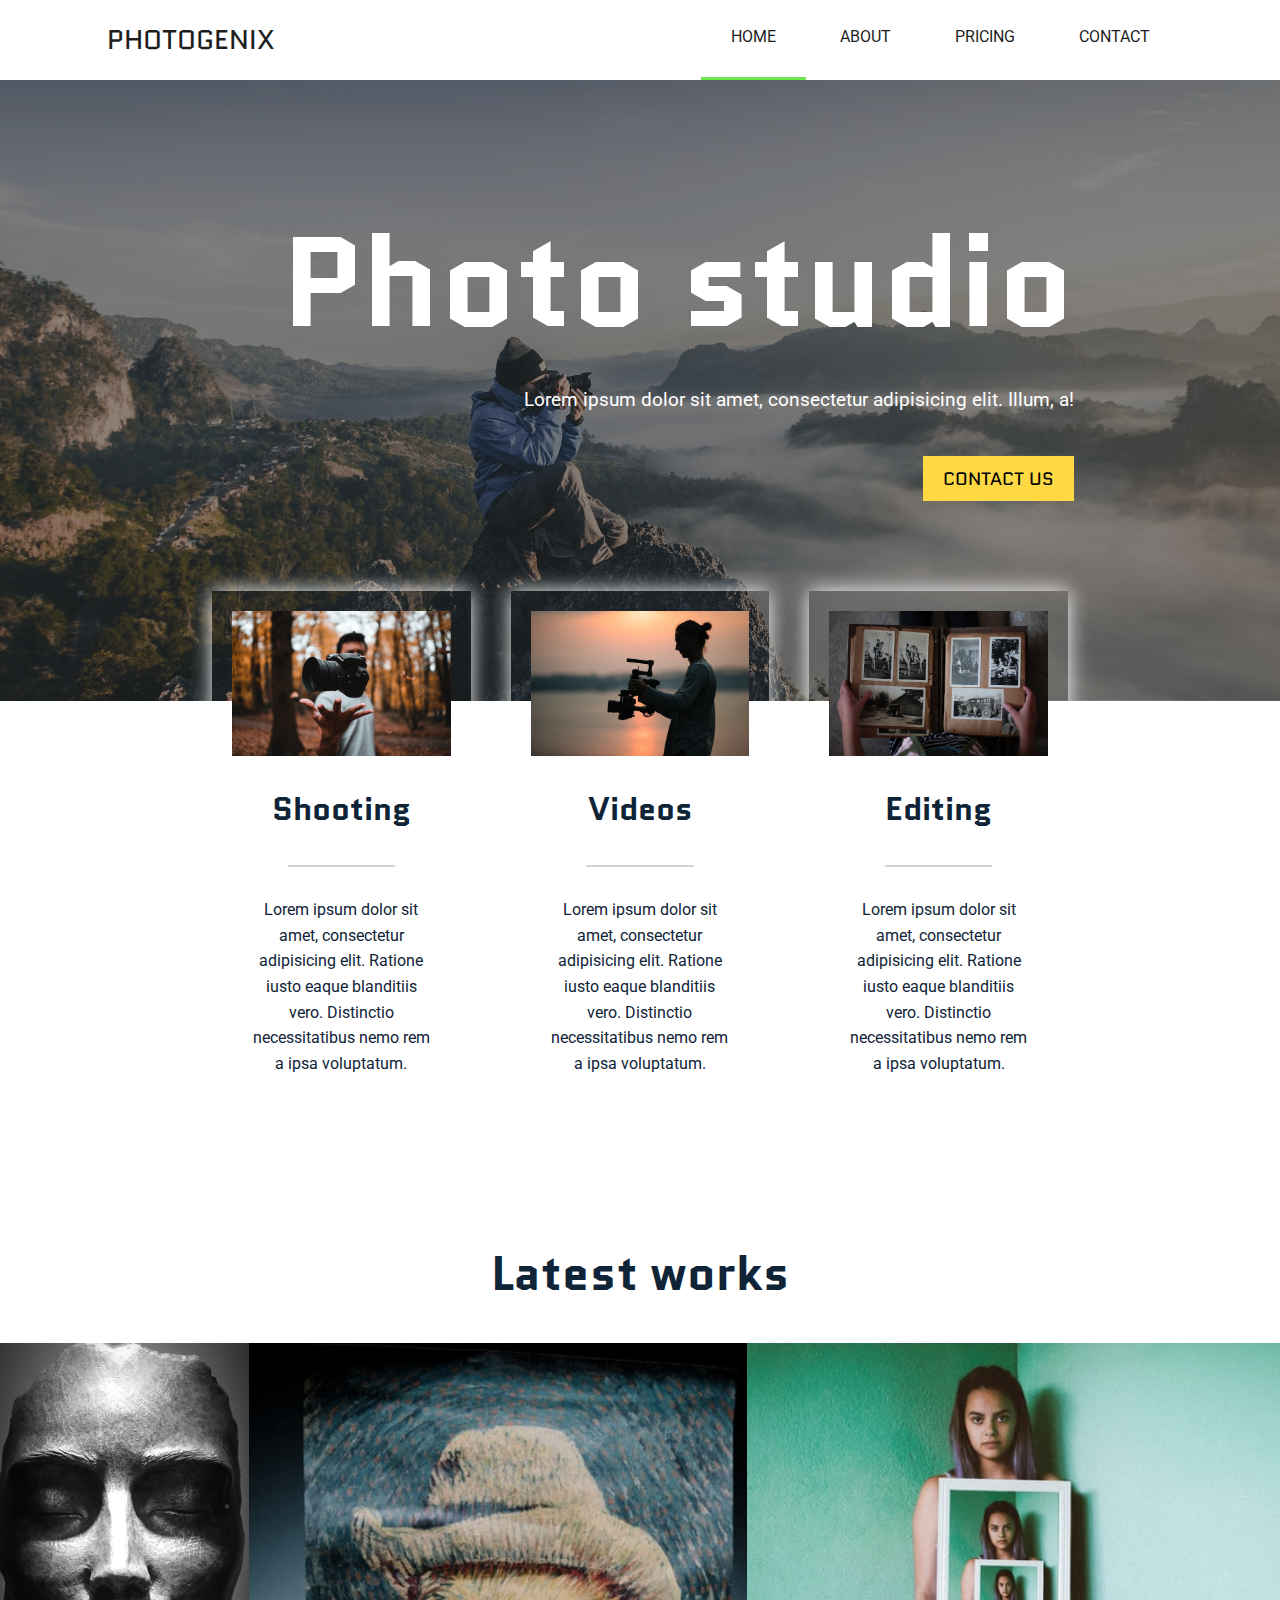
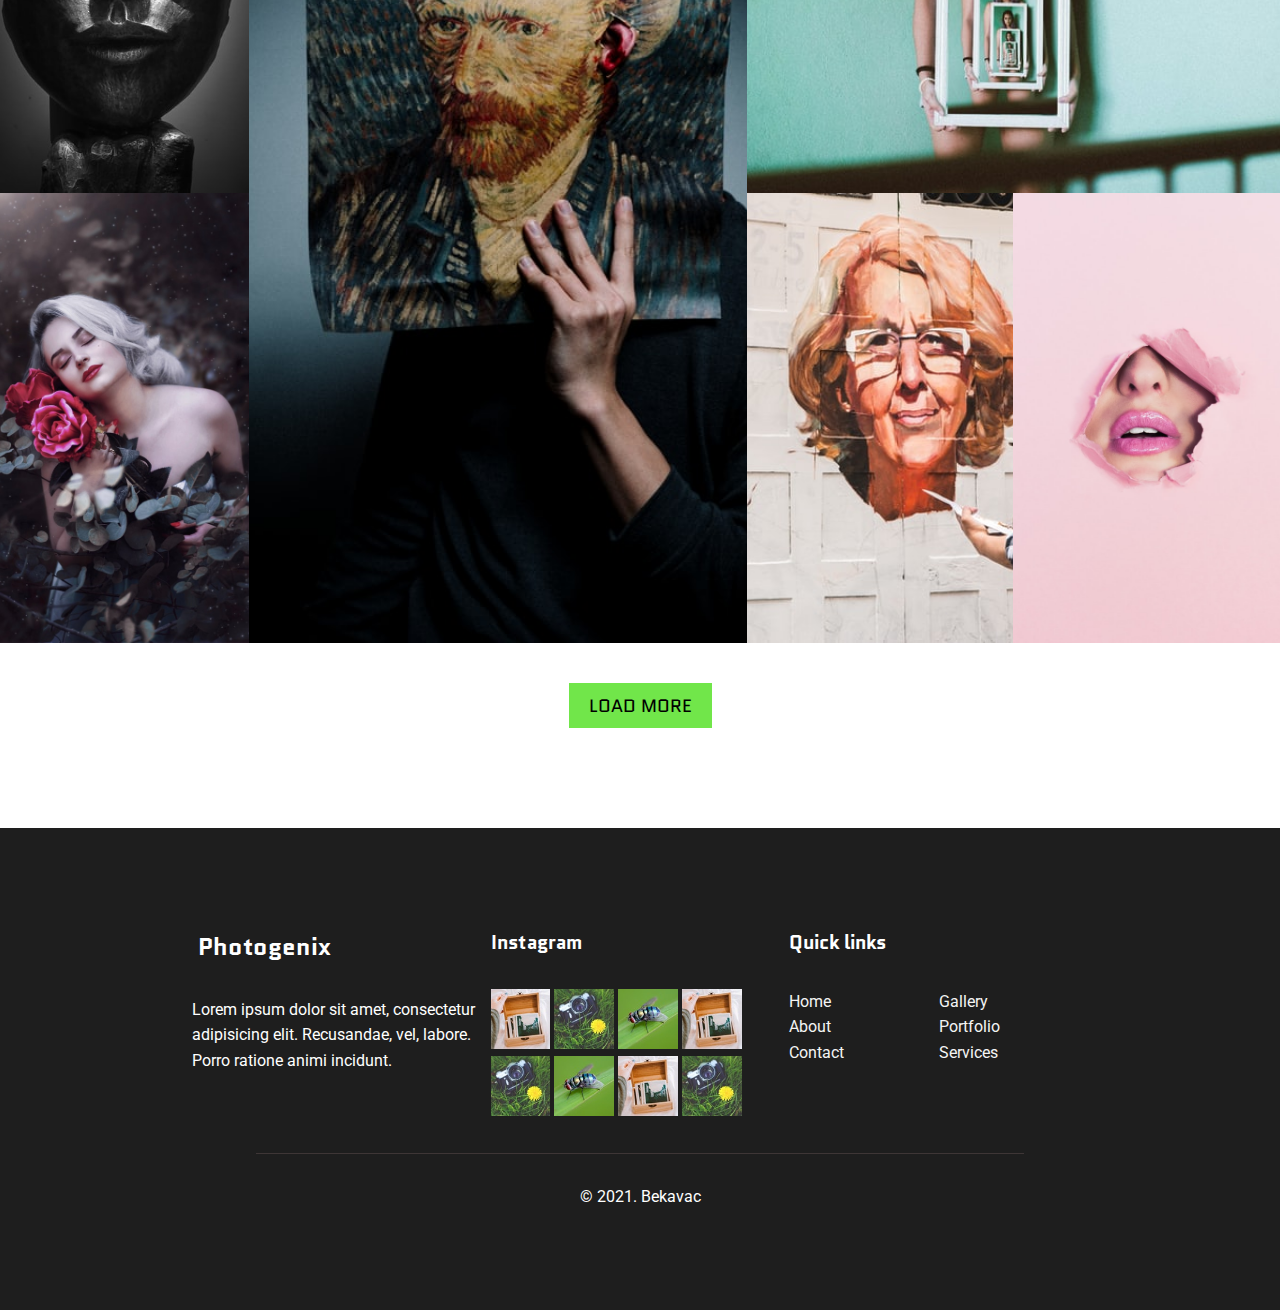
<file: index.html>
<!DOCTYPE html>
<html lang="en">

<head>
    <meta charset="UTF-8">
    <title>Photogenix</title>
    <meta name="viewport" content="width=device-width, initial-scale=1.0">
    <link rel="stylesheet" href="https://use.fontawesome.com/releases/v5.8.1/css/all.css" integrity="sha384-50oBUHEmvpQ+1lW4y57PTFmhCaXp0ML5d60M1M7uH2+nqUivzIebhndOJK28anvf" crossorigin="anonymous">
    <link rel="stylesheet" href="style.css">
</head>

<body>
    <!-- nav -->
    <nav>
        <a href="index.html" class="logo"><i class="fas fa-camera"></i>&nbsp;Photogenix</a>
        <ul>
            <li class="active"><a href="index.html">Home</a></li>
            <li><a href="about.html">About</a></li>
            <li><a href="pricing.html">Pricing</a></li>
            <li><a href="contact.html">Contact</a></li>
        </ul>
    </nav>

    <!-- header -->
    <header>
        <div class="container">
            <h1>Photo studio</h1>
            <p>Lorem ipsum dolor sit amet, consectetur adipisicing elit. Illum, a!</p>
            <button>Contact us</button>
        </div>
    </header>

    <!-- services -->
    <section class="services container">
        <article class="row">
            <div class="col-4">
                <div class="wrapper">
                    <img src="img/services1.jpg" alt="">
                    <div class="text">
                        <h3>Shooting</h3>
                        <p>Lorem ipsum dolor sit amet, consectetur adipisicing elit. Ratione iusto eaque blanditiis vero. Distinctio necessitatibus nemo rem a ipsa voluptatum.</p>
                    </div>
                </div>
            </div>
            <div class="col-4">
                <div class="wrapper">
                    <img src="img/services2.jpg" alt="">
                    <div class="text">
                        <h3>Videos</h3>
                        <p>Lorem ipsum dolor sit amet, consectetur adipisicing elit. Ratione iusto eaque blanditiis vero. Distinctio necessitatibus nemo rem a ipsa voluptatum.</p>
                    </div>
                </div>
            </div>
            <div class="col-4">
                <div class="wrapper">
                    <img src="img/services3.jpg" alt="">
                    <div class="text">
                        <h3>Editing</h3>
                        <p>Lorem ipsum dolor sit amet, consectetur adipisicing elit. Ratione iusto eaque blanditiis vero. Distinctio necessitatibus nemo rem a ipsa voluptatum.</p>
                    </div>
                </div>
            </div>
        </article>
    </section>

    <!-- works -->
    <section class="works">
        <h2>Latest works</h2>
        <div class="row">
            <div class="col-7">
                <div class="row">
                    <div class="col-4">
                        <div class="col works1"></div>
                        <div class="col works2"></div>
                    </div>
                    <div class="col-8">
                        <div class="col works3"></div>
                    </div>
                </div>
            </div>
            <div class="col-5" style="background: blue;">
                <div class="row">
                    <div class="col-12 works4"></div>
                </div>
                <div class="row">
                    <div class="col-6 works5"></div>
                    <div class="col-6 works6"></div>
                </div>
            </div>
        </div>
        <button>Load more</button>
    </section>

    <!-- footer -->
    <footer>
        <div class="container">
            <div class="row">
                <div class="col-4">
                    <h4><i class="fas fa-camera"></i>&nbsp;Photogenix</h4>
                    <p>Lorem ipsum dolor sit amet, consectetur adipisicing elit. Recusandae, vel, labore. Porro ratione animi incidunt.</p>
                    <a href=""><i class="fab fa-facebook-square"></i></a>
                    <a href=""><i class="fab fa-instagram"></i></a>
                    <a href=""><i class="fab fa-twitter"></i></a>
                    <a href=""><i class="fab fa-youtube-square"></i></a>
                </div>
                <div class="col-4">
                    <h5>Instagram</h5>
                    <img src="img/footer1.jpg" alt="">
                    <img src="img/footer2.jpg" alt="">
                    <img src="img/footer3.jpg" alt="">
                    <img src="img/footer1.jpg" alt="">
                    <img src="img/footer2.jpg" alt="">
                    <img src="img/footer3.jpg" alt="">
                    <img src="img/footer1.jpg" alt="">
                    <img src="img/footer2.jpg" alt="">
                </div>
                <div class="col-4">
                    <h5>Quick links</h5>
                    <div class="row">
                        <div class="col-6">
                            <ul>
                                <li><a href="">Home</a></li>
                                <li><a href="">About</a></li>
                                <li><a href="">Contact</a></li>
                            </ul>
                        </div>
                        <div class="col-6">
                            <ul>
                                <li><a href="">Gallery</a></li>
                                <li><a href="">Portfolio</a></li>
                                <li><a href="">Services</a></li>
                            </ul>
                        </div>
                    </div>
                </div>   
            </div>
        </div>
        <div class="row copy">
            <p>&copy; 2021. Bekavac</p>
        </div>
    </footer>

</body>

</html>
</file>
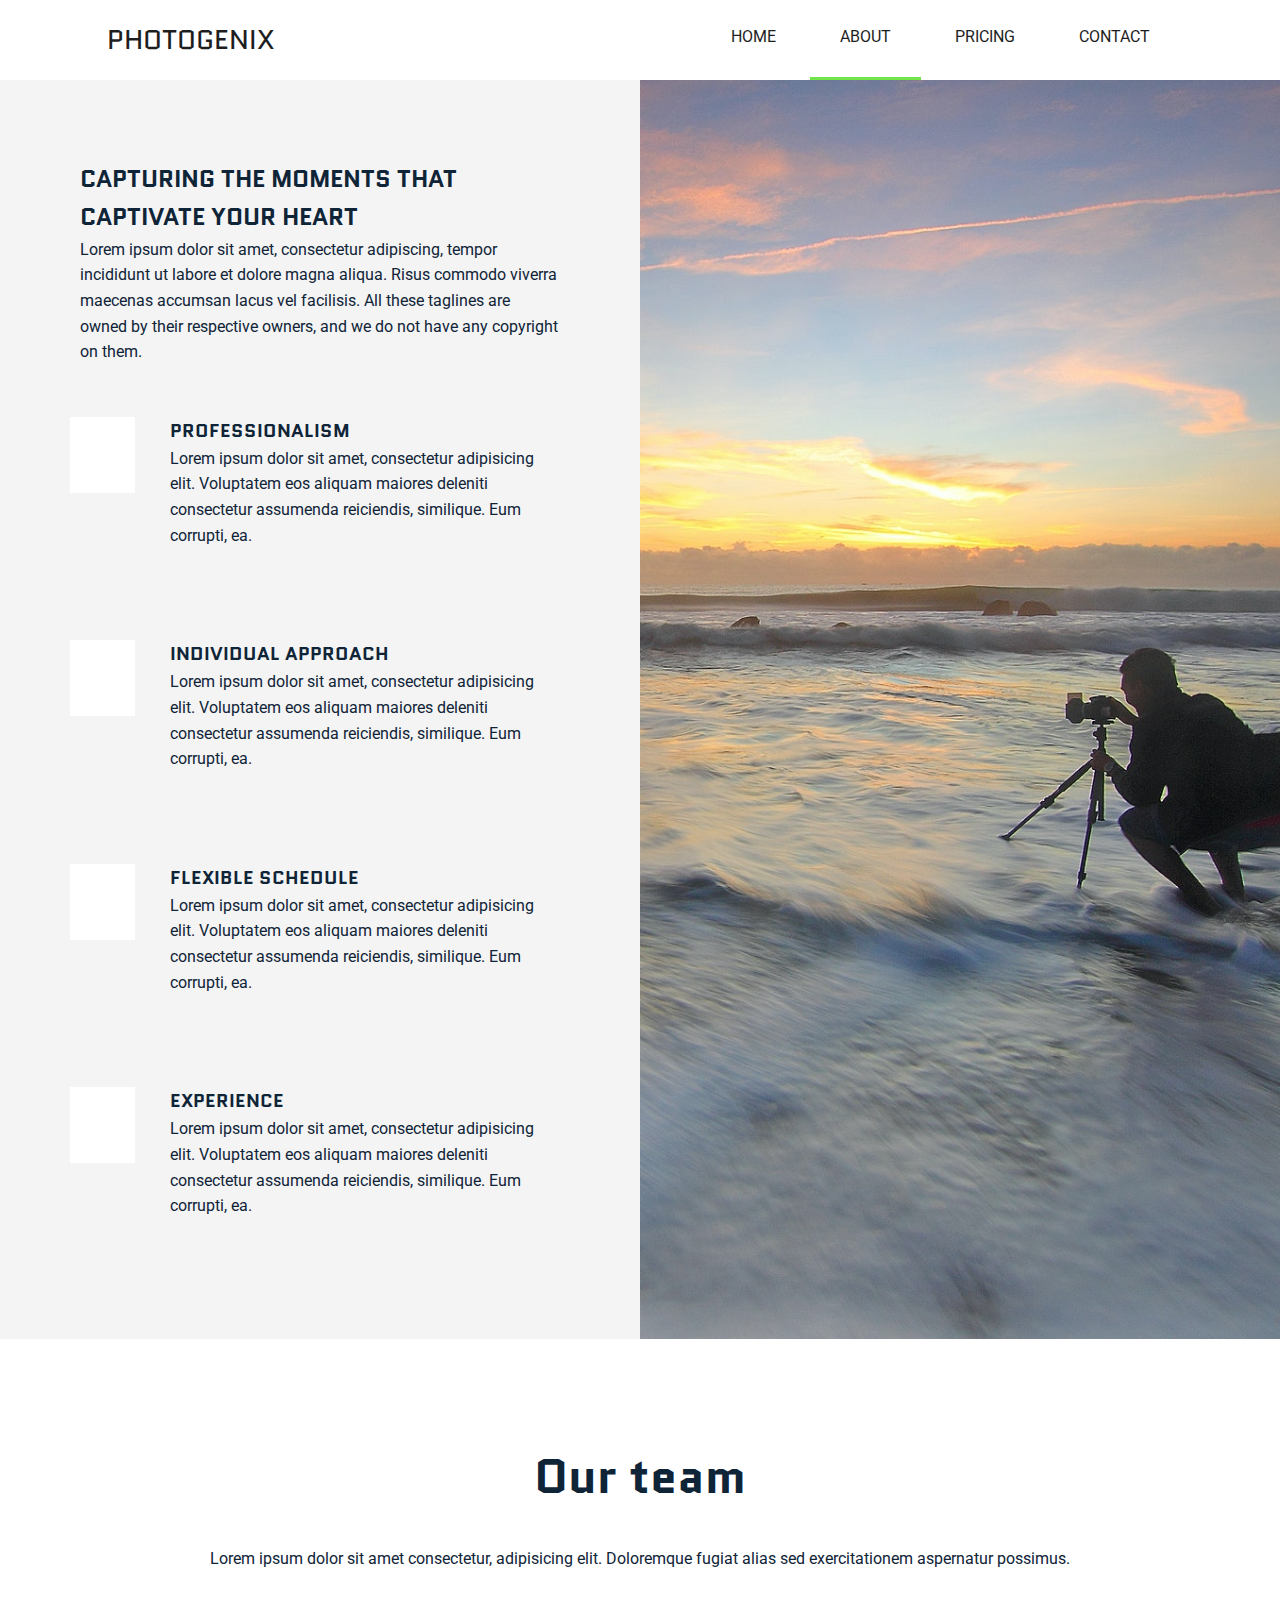
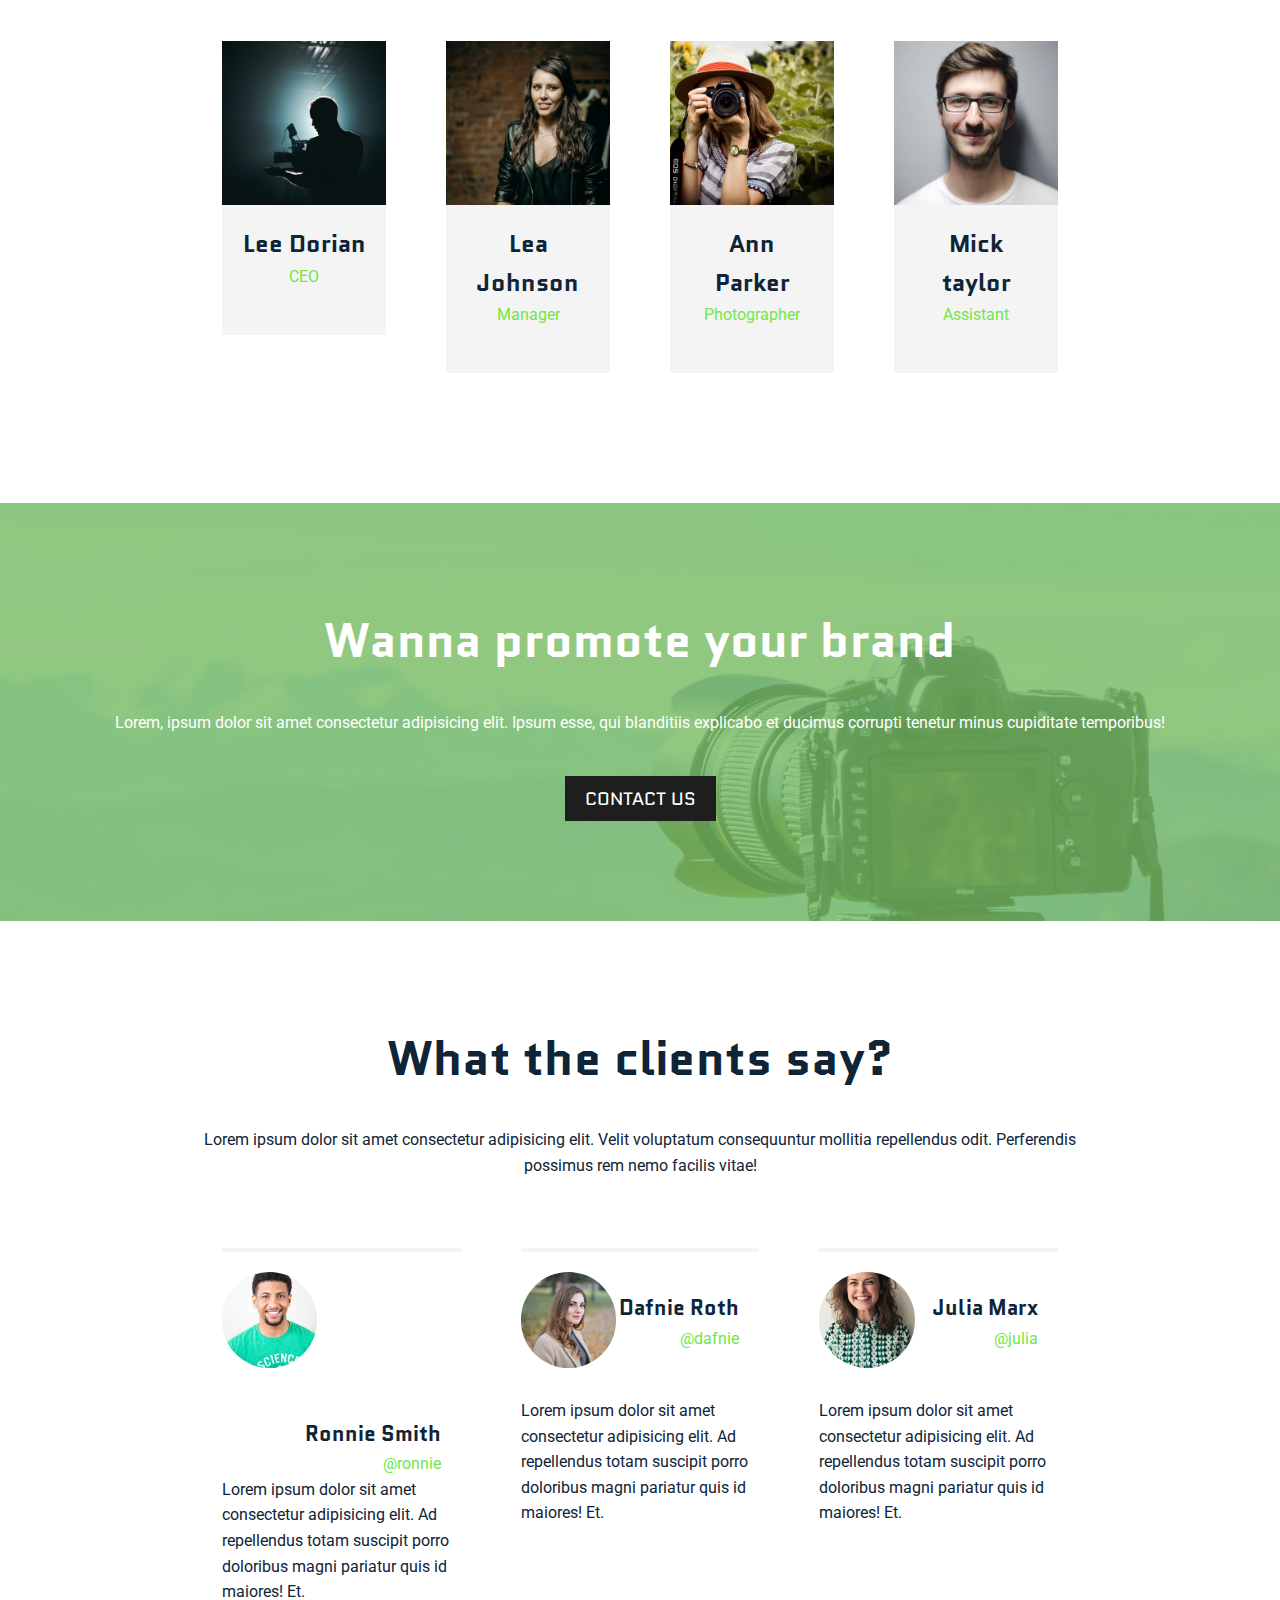
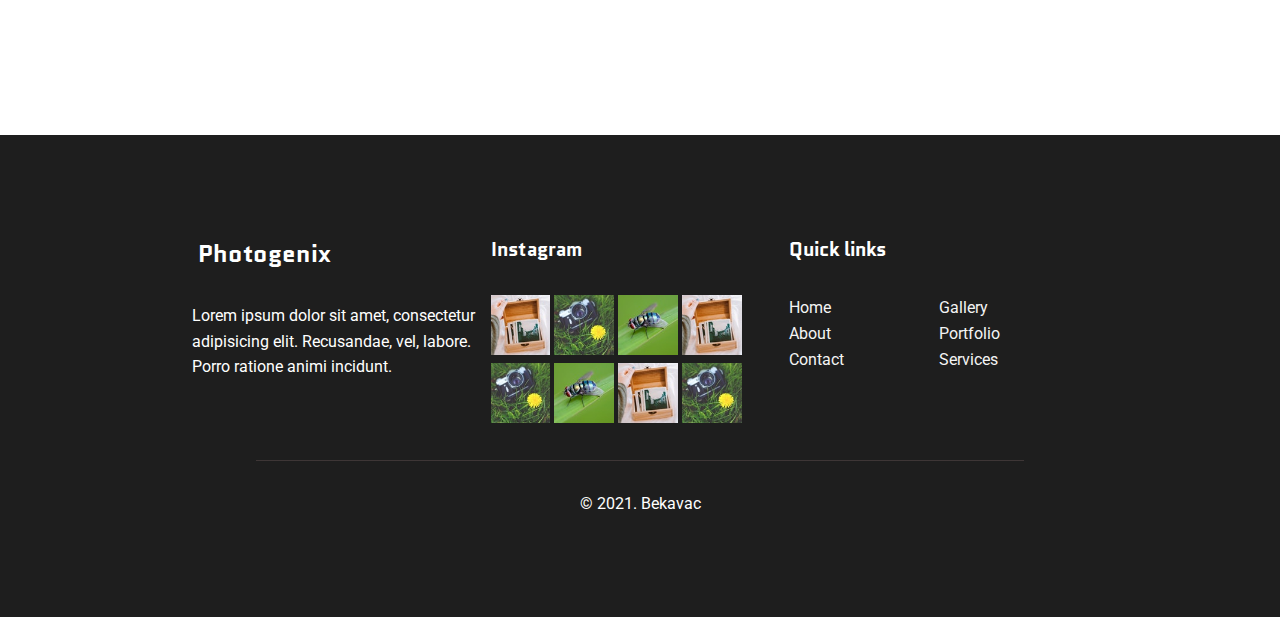
<file: about.html>
<!DOCTYPE html>
<html lang="en">
<head>
    <meta charset="UTF-8">
    <title>Photogenix</title>
    <meta name="viewport" content="width=device-width, initial-scale=1.0">
    <link rel="stylesheet" href="https://use.fontawesome.com/releases/v5.8.1/css/all.css" integrity="sha384-50oBUHEmvpQ+1lW4y57PTFmhCaXp0ML5d60M1M7uH2+nqUivzIebhndOJK28anvf" crossorigin="anonymous">
    <link rel="stylesheet" href="style.css">
</head>
<body>
    <!-- nav -->
    <nav>
        <a href="index.html" class="logo"><i class="fas fa-camera"></i>&nbsp;Photogenix</a>
        <ul>
            <li><a href="index.html">Home</a></li>
            <li class="active"><a href="about.html">About</a></li>
            <li><a href="pricing.html">Pricing</a></li>
            <li><a href="contact.html">Contact</a></li>
        </ul>
    </nav>
    
    <!-- about -->
    <section class="about">
        <div class="row">
            <div class="col-6">
                <h2>CAPTURING THE MOMENTS THAT CAPTIVATE YOUR HEART</h2>
                <p>Lorem ipsum dolor sit amet, consectetur adipiscing, tempor incididunt ut labore et dolore magna aliqua. Risus commodo viverra maecenas accumsan lacus vel facilisis. All these taglines are owned by their respective owners, and we do not have any copyright on them.</p>
                <div class="row">
                    <h3>PROFESSIONALISM</h3>
                    <p>Lorem ipsum dolor sit amet, consectetur adipisicing elit. Voluptatem eos aliquam maiores deleniti consectetur assumenda reiciendis, similique. Eum corrupti, ea.</p>
                </div>
                <div class="row">
                    <h3>INDIVIDUAL APPROACH</h3>
                    <p>Lorem ipsum dolor sit amet, consectetur adipisicing elit. Voluptatem eos aliquam maiores deleniti consectetur assumenda reiciendis, similique. Eum corrupti, ea.</p>
                </div>
                <div class="row">
                    <h3>FLEXIBLE SCHEDULE</h3>
                    <p>Lorem ipsum dolor sit amet, consectetur adipisicing elit. Voluptatem eos aliquam maiores deleniti consectetur assumenda reiciendis, similique. Eum corrupti, ea.</p>
                </div>
                <div class="row">
                    <h3>EXPERIENCE</h3>
                    <p>Lorem ipsum dolor sit amet, consectetur adipisicing elit. Voluptatem eos aliquam maiores deleniti consectetur assumenda reiciendis, similique. Eum corrupti, ea.</p>
                </div>
            </div>
            <!-- <div class="col-6"></div> -->
        </div>
    </section>

    <!-- team -->
    <section class="team container">
        <h2>Our team</h2>
        <p>Lorem ipsum dolor sit amet consectetur, adipisicing elit. Doloremque fugiat alias sed exercitationem aspernatur possimus.</p>
        <div class="row">
            <div class="col-3">
                <img src="img/team1.jpg" alt="">
                <div class="description">
                    <h4>Lee Dorian</h4>
                    <p>CEO</p>
                    <a href=""><i class="fab fa-facebook-square"></i></a>
                    <a href=""><i class="fab fa-instagram"></i></a>
                    <a href=""><i class="fab fa-twitter"></i></a>
                    <a href=""><i class="fab fa-linkedin"></i></a>
                </div>
            </div>
            <div class="col-3">
                <img src="img/team2.jpg" alt="">
                <div class="description">
                    <h4>Lea Johnson</h4>
                    <p>Manager</p>
                    <a href=""><i class="fab fa-facebook-square"></i></a>
                    <a href=""><i class="fab fa-instagram"></i></a>
                    <a href=""><i class="fab fa-twitter"></i></a>
                    <a href=""><i class="fab fa-linkedin"></i></a>
                </div>
            </div>
            <div class="col-3">
                <img src="img/team3.jpg" alt="">
                <div class="description">
                    <h4>Ann Parker</h4>
                    <p>Photographer</p>
                    <a href=""><i class="fab fa-facebook-square"></i></a>
                    <a href=""><i class="fab fa-instagram"></i></a>
                    <a href=""><i class="fab fa-twitter"></i></a>
                    <a href=""><i class="fab fa-linkedin"></i></a>
                </div>
            </div>
            <div class="col-3">
                <img src="img/team4.jpg" alt="">
                <div class="description">
                    <h4>Mick taylor</h4>
                    <p>Assistant</p>
                    <a href=""><i class="fab fa-facebook-square"></i></a>
                    <a href=""><i class="fab fa-instagram"></i></a>
                    <a href=""><i class="fab fa-twitter"></i></a>
                    <a href=""><i class="fab fa-linkedin"></i></a>
                </div>
            </div>
        </div>
    </section>

    <!-- promote -->
    <section class="promote">
        <h2>Wanna promote your brand</h2>
        <p>Lorem, ipsum dolor sit amet consectetur adipisicing elit. Ipsum esse, qui blanditiis explicabo et ducimus corrupti tenetur minus cupiditate temporibus!</p>
        <button>Contact Us</button>
    </section>

    <!-- testimonials  -->
    <section class="testimonials container">
        <h2>What the clients say?</h2>
        <p>Lorem ipsum dolor sit amet consectetur adipisicing elit. Velit voluptatum consequuntur mollitia repellendus odit. Perferendis possimus rem nemo facilis vitae!</p>
        <article class="row">
            <div class="col-4">
                <img src="img/client1.jpg" alt="">
                <div class="hgroup">
                    <h3>Ronnie Smith</h3>
                    <p>@ronnie</p>
                </div>
                <div class="clearfix"></div>
                <p>Lorem ipsum dolor sit amet consectetur adipisicing elit. Ad repellendus totam suscipit porro doloribus magni pariatur quis id maiores! Et.</p>
            </div>
            <div class="col-4">
                <img src="img/client2.jpg" alt="">
                <div class="hgroup">
                    <h3>Dafnie Roth</h3>
                    <p>@dafnie</p>
                </div>
                <div class="clearfix"></div>
                <p>Lorem ipsum dolor sit amet consectetur adipisicing elit. Ad repellendus totam suscipit porro doloribus magni pariatur quis id maiores! Et.</p>
            </div>
            <div class="col-4">
                <img src="img/client3.jpg" alt="">
                <div class="hgroup">
                    <h3>Julia Marx</h3>
                    <p>@julia</p>
                </div>
                <div class="clearfix"></div>
                <p>Lorem ipsum dolor sit amet consectetur adipisicing elit. Ad repellendus totam suscipit porro doloribus magni pariatur quis id maiores! Et.</p>
            </div>
        </article>
    </section>
    
 <!-- footer -->
    <footer>
        <div class="container">
            <div class="row">
                <div class="col-4">
                    <h4><i class="fas fa-camera"></i>&nbsp;Photogenix</h4>
                    <p>Lorem ipsum dolor sit amet, consectetur adipisicing elit. Recusandae, vel, labore. Porro ratione animi incidunt.</p>
                    <a href=""><i class="fab fa-facebook-square"></i></a>
                    <a href=""><i class="fab fa-instagram"></i></a>
                    <a href=""><i class="fab fa-twitter"></i></a>
                    <a href=""><i class="fab fa-youtube-square"></i></a>
                </div>
                <div class="col-4">
                    <h5>Instagram</h5>
                    <img src="img/footer1.jpg" alt="">
                    <img src="img/footer2.jpg" alt="">
                    <img src="img/footer3.jpg" alt="">
                    <img src="img/footer1.jpg" alt="">
                    <img src="img/footer2.jpg" alt="">
                    <img src="img/footer3.jpg" alt="">
                    <img src="img/footer1.jpg" alt="">
                    <img src="img/footer2.jpg" alt="">
                </div>
                <div class="col-4">
                    <h5>Quick links</h5>
                    <div class="row">
                        <div class="col-6">
                            <ul>
                                <li><a href="">Home</a></li>
                                <li><a href="">About</a></li>
                                <li><a href="">Contact</a></li>
                            </ul>
                        </div>
                        <div class="col-6">
                            <ul>
                                <li><a href="">Gallery</a></li>
                                <li><a href="">Portfolio</a></li>
                                <li><a href="">Services</a></li>
                            </ul>
                        </div>
                    </div>
                </div>   
            </div>
        </div>
        <div class="row copy">
            <p>&copy; 2021. Bekavac</p>
        </div>
    </footer>

    
</body>
</html>
</file>
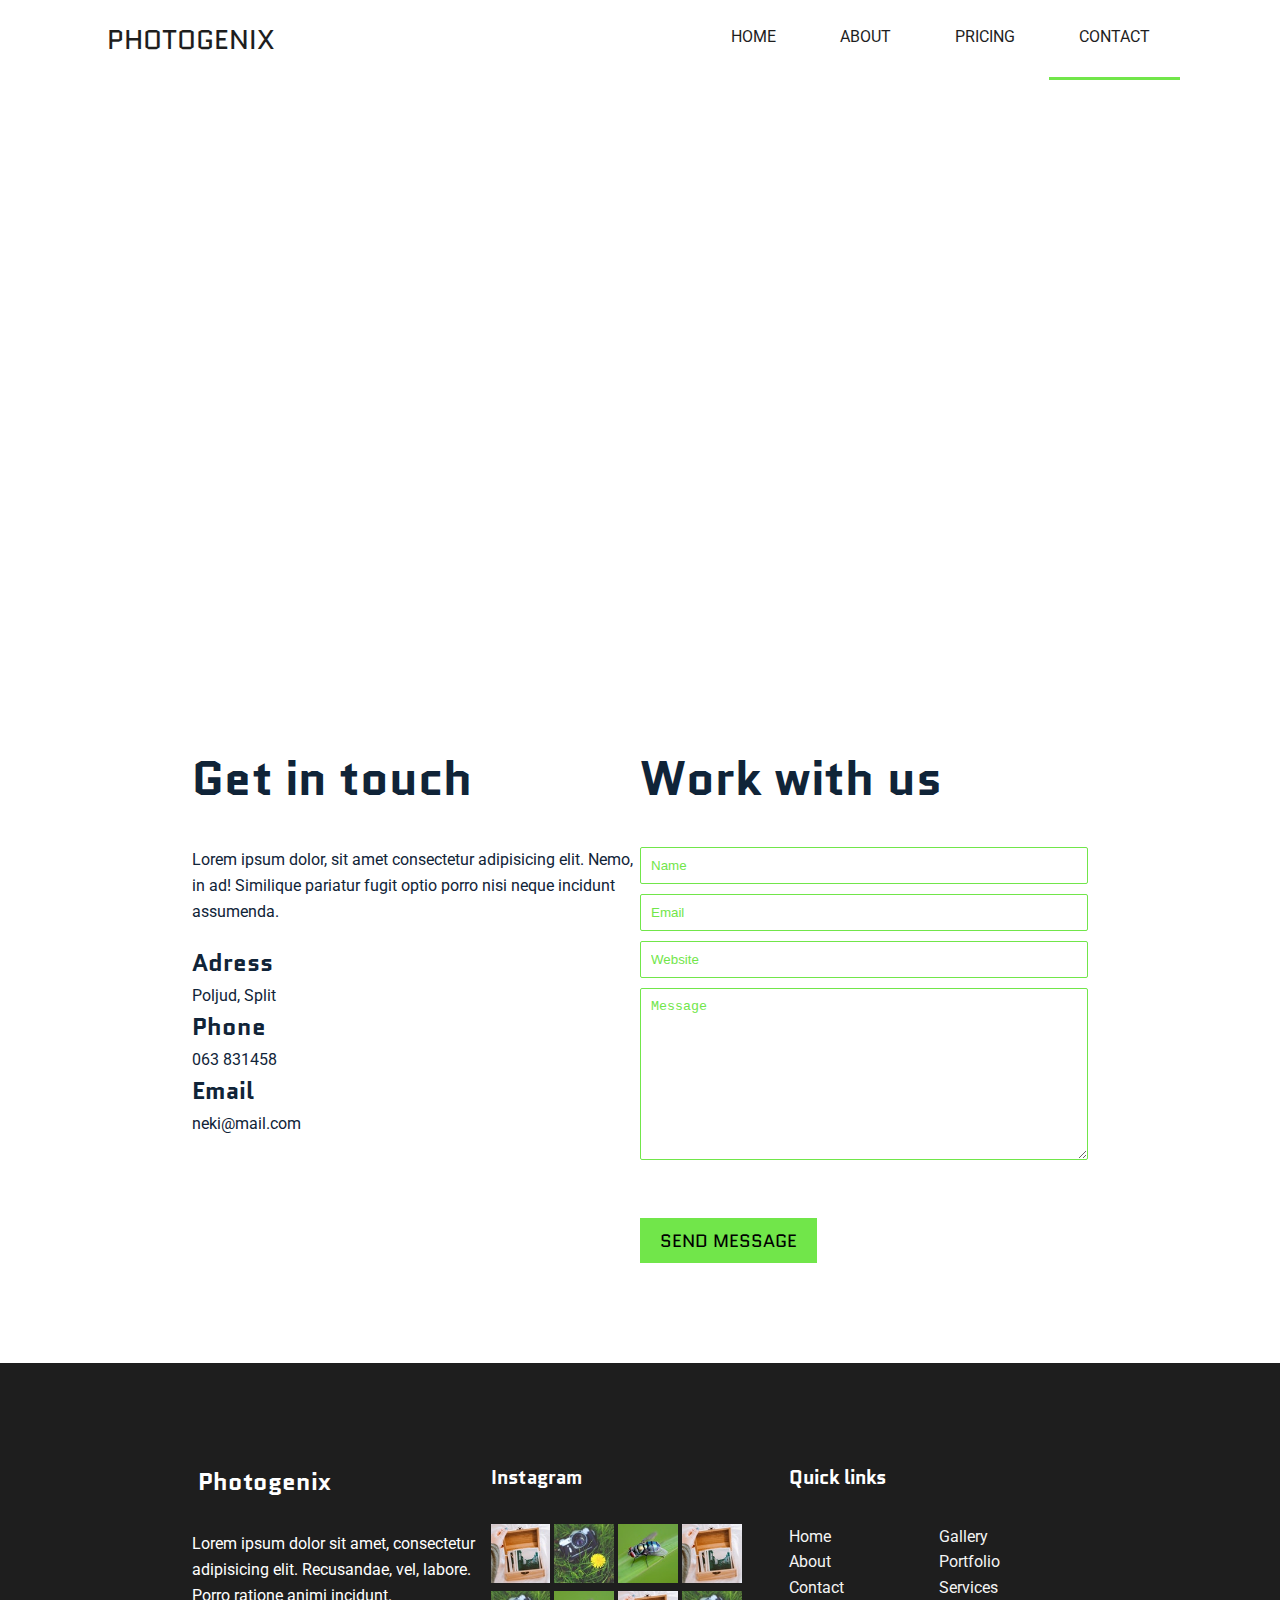
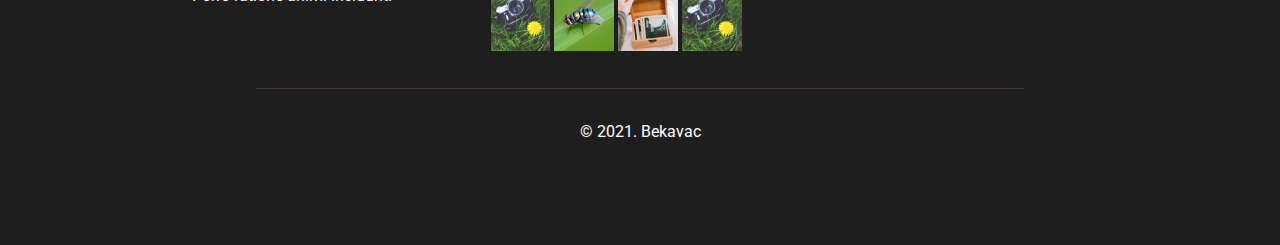
<file: contact.html>
<!DOCTYPE html>
<html lang="en">
<head>
    <meta charset="UTF-8">
    <title>Photogenix</title>
    <meta name="viewport" content="width=device-width, initial-scale=1.0">
    <link rel="stylesheet" href="https://use.fontawesome.com/releases/v5.8.1/css/all.css" integrity="sha384-50oBUHEmvpQ+1lW4y57PTFmhCaXp0ML5d60M1M7uH2+nqUivzIebhndOJK28anvf" crossorigin="anonymous">
    <link rel="stylesheet" href="style.css">
</head>
<body>
    <!-- nav -->
    <nav>
        <a href="index.html" class="logo"><i class="fas fa-camera"></i>&nbsp;Photogenix</a>
        <ul>
            <li><a href="index.html">Home</a></li>
            <li><a href="about.html">About</a></li>
            <li><a href="pricing.html">Pricing</a></li>
            <li class="active"><a href="contact.html">Contact</a></li>
        </ul>
    </nav>
    
    <section class="map">
        
        <iframe src="https://www.google.com/maps/embed?pb=!1m18!1m12!1m3!1d2893.1716634044874!2d16.429668014943932!3d43.519612879126164!2m3!1f0!2f0!3f0!3m2!1i1024!2i768!4f13.1!3m3!1m2!1s0x13355de5b52260c7%3A0xea1d37942d1ea3f4!2sStadion%20Poljud!5e0!3m2!1shr!2sba!4v1620210582312!5m2!1shr!2sba" width="100%" height="550" style="border:0;" allowfullscreen="" loading="lazy"></iframe>

    </section>

    <section class="contact container">
        <div class="row">
            <div class="col-6">
                <h2>Get in touch</h2>
                <p>Lorem ipsum dolor, sit amet consectetur adipisicing elit. Nemo, in ad! Similique pariatur fugit optio porro nisi neque incidunt assumenda.</p>
                <div class="row">
                    <div class="col-4">
                        <i class="fas fa-map-marker-alt"></i>
                    </div>
                    <div class="col-8">
                        <h5>Adress</h5>
                        <p>Poljud, Split</p>
                    </div>
                </div>
                <div class="row">
                    <div class="col-4">
                        <i class="fas fa-phone"></i>
                    </div>
                    <div class="col-8">
                        <h5>Phone</h5>
                        <p>063 831458</p>
                    </div>
                </div>
                <div class="row">
                    <div class="col-4">
                        <i class="fas fa-envelope"></i>
                    </div>
                    <div class="col-8">
                        <h5>Email</h5>
                        <p>neki@mail.com</p>
                    </div>
                </div>
            </div>
            <div class="col-6">
                <h2>Work with us</h2>
                <form>
                    <input type="text" placeholder="Name">
                    <input type="email" placeholder="Email">
                    <input type="text" placeholder="Website">
                    <textarea cols="30" rows="10" placeholder="Message"></textarea>
                    <button>Send message</button>
                </form>
            </div>
        </div>
    </section>
    
     <!-- footer -->
    <footer>
        <div class="container">
            <div class="row">
                <div class="col-4">
                    <h4><i class="fas fa-camera"></i>&nbsp;Photogenix</h4>
                    <p>Lorem ipsum dolor sit amet, consectetur adipisicing elit. Recusandae, vel, labore. Porro ratione animi incidunt.</p>
                    <a href=""><i class="fab fa-facebook-square"></i></a>
                    <a href=""><i class="fab fa-instagram"></i></a>
                    <a href=""><i class="fab fa-twitter"></i></a>
                    <a href=""><i class="fab fa-youtube-square"></i></a>
                </div>
                <div class="col-4">
                    <h5>Instagram</h5>
                    <img src="img/footer1.jpg" alt="">
                    <img src="img/footer2.jpg" alt="">
                    <img src="img/footer3.jpg" alt="">
                    <img src="img/footer1.jpg" alt="">
                    <img src="img/footer2.jpg" alt="">
                    <img src="img/footer3.jpg" alt="">
                    <img src="img/footer1.jpg" alt="">
                    <img src="img/footer2.jpg" alt="">
                </div>
                <div class="col-4">
                    <h5>Quick links</h5>
                    <div class="row">
                        <div class="col-6">
                            <ul>
                                <li><a href="">Home</a></li>
                                <li><a href="">About</a></li>
                                <li><a href="">Contact</a></li>
                            </ul>
                        </div>
                        <div class="col-6">
                            <ul>
                                <li><a href="">Gallery</a></li>
                                <li><a href="">Portfolio</a></li>
                                <li><a href="">Services</a></li>
                            </ul>
                        </div>
                    </div>
                </div>   
            </div>
        </div>
        <div class="row copy">
            <p>&copy; 2021. Bekavac</p>
        </div>
    </footer>

    
</body>
</html>
</file>
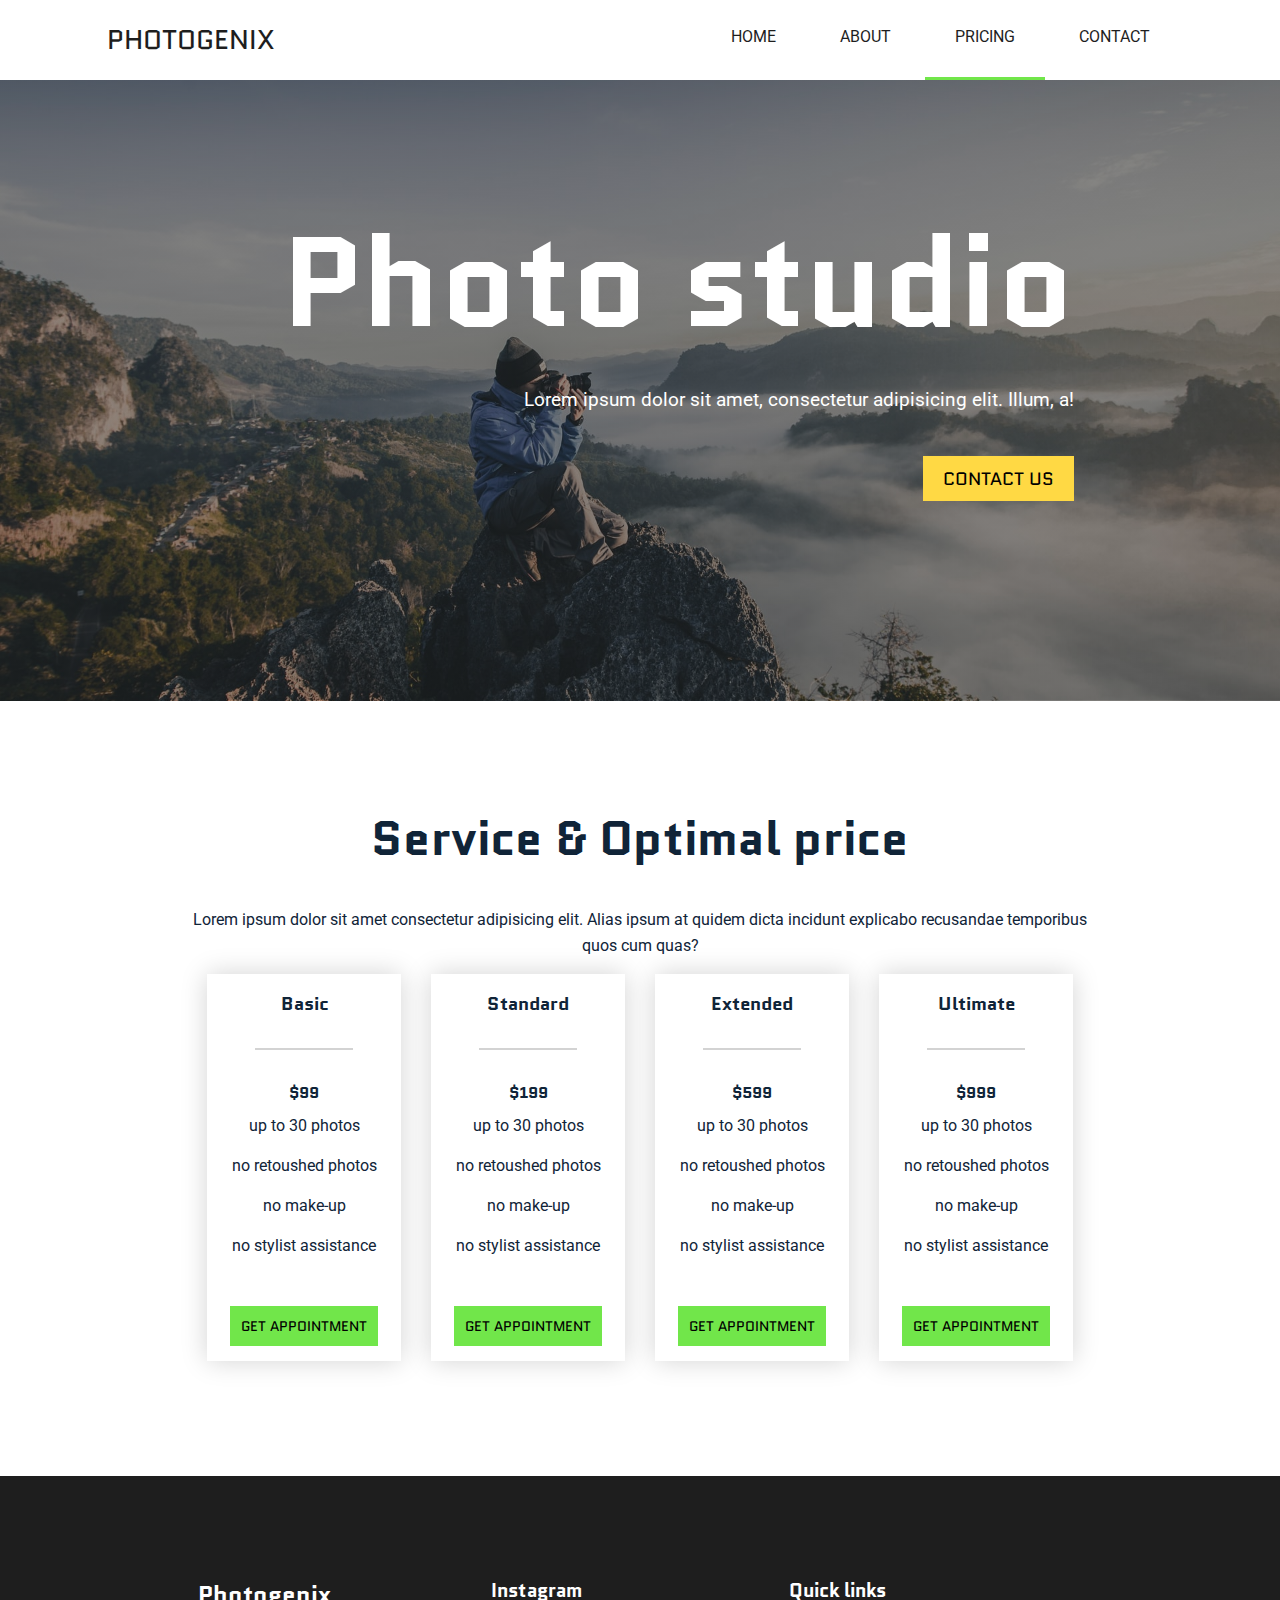
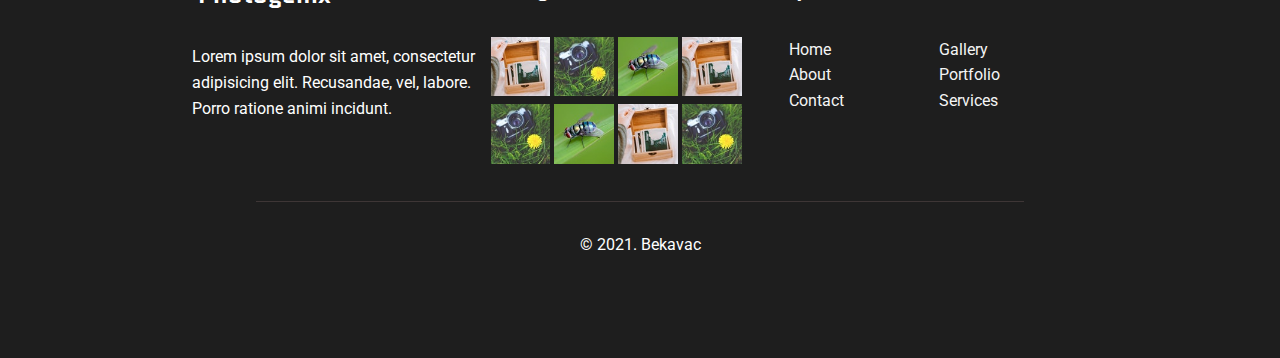
<file: pricing.html>
<!DOCTYPE html>
<html lang="en">
<head>
    <meta charset="UTF-8">
    <title>Photogenix</title>
    <meta name="viewport" content="width=device-width, initial-scale=1.0">
    <link rel="stylesheet" href="https://use.fontawesome.com/releases/v5.8.1/css/all.css" integrity="sha384-50oBUHEmvpQ+1lW4y57PTFmhCaXp0ML5d60M1M7uH2+nqUivzIebhndOJK28anvf" crossorigin="anonymous">
    <link rel="stylesheet" href="style.css">
</head>
<body>
    <!-- nav -->
    <nav>
        <a href="index.html" class="logo"><i class="fas fa-camera"></i>&nbsp;Photogenix</a>
        <ul>
            <li><a href="index.html">Home</a></li>
            <li><a href="about.html">About</a></li>
            <li class="active"><a href="pricing.html">Pricing</a></li>
            <li><a href="contact.html">Contact</a></li>
        </ul>
    </nav>
    
    <!-- pricingHeader -->
    <header>
        <div class="container">
            <h1>Photo studio</h1>
            <p>Lorem ipsum dolor sit amet, consectetur adipisicing elit. Illum, a!</p>
            <button>Contact us</button>
        </div>
    </header>

    <!-- pricing -->
    <section class="pricing container">
        <h2>Service & Optimal price</h2>
        <p>Lorem ipsum dolor sit amet consectetur adipisicing elit. Alias ipsum at quidem dicta incidunt explicabo recusandae temporibus quos cum quas?</p>
        <article class="row">
            <div class="col-3">
                <div class="wrapper">
                    <h3>Basic</h3>
                    <h4>$99</h4>
                    <ul>
                        <li>up to 30 photos</li>
                        <li>no retoushed photos</li>
                        <li>no make-up</li>
                        <li>no stylist assistance</li>
                    </ul>
                    <button>get appointment</button>
                </div>
            </div>
            <div class="col-3">
                <div class="wrapper">
                    <h3>Standard</h3>
                    <h4>$199</h4>
                    <ul>
                        <li>up to 30 photos</li>
                        <li>no retoushed photos</li>
                        <li>no make-up</li>
                        <li>no stylist assistance</li>
                    </ul>
                    <button>get appointment</button>
                </div>
            </div>
            <div class="col-3">
                <div class="wrapper">
                    <h3>Extended</h3>
                    <h4>$599</h4>
                    <ul>
                        <li>up to 30 photos</li>
                        <li>no retoushed photos</li>
                        <li>no make-up</li>
                        <li>no stylist assistance</li>
                    </ul>
                    <button>get appointment</button>
                </div>
            </div>
            <div class="col-3">
                <div class="wrapper">
                    <h3>Ultimate</h3>
                    <h4>$999</h4>
                    <ul>
                        <li>up to 30 photos</li>
                        <li>no retoushed photos</li>
                        <li>no make-up</li>
                        <li>no stylist assistance</li>
                    </ul>
                    <button>get appointment</button>
                </div>
            </div>
        </article>
    </section>
    
     <!-- footer -->
     <footer>
        <div class="container">
            <div class="row">
                <div class="col-4">
                    <h4><i class="fas fa-camera"></i>&nbsp;Photogenix</h4>
                    <p>Lorem ipsum dolor sit amet, consectetur adipisicing elit. Recusandae, vel, labore. Porro ratione animi incidunt.</p>
                    <a href=""><i class="fab fa-facebook-square"></i></a>
                    <a href=""><i class="fab fa-instagram"></i></a>
                    <a href=""><i class="fab fa-twitter"></i></a>
                    <a href=""><i class="fab fa-youtube-square"></i></a>
                </div>
                <div class="col-4">
                    <h5>Instagram</h5>
                    <img src="img/footer1.jpg" alt="">
                    <img src="img/footer2.jpg" alt="">
                    <img src="img/footer3.jpg" alt="">
                    <img src="img/footer1.jpg" alt="">
                    <img src="img/footer2.jpg" alt="">
                    <img src="img/footer3.jpg" alt="">
                    <img src="img/footer1.jpg" alt="">
                    <img src="img/footer2.jpg" alt="">
                </div>
                <div class="col-4">
                    <h5>Quick links</h5>
                    <div class="row">
                        <div class="col-6">
                            <ul>
                                <li><a href="">Home</a></li>
                                <li><a href="">About</a></li>
                                <li><a href="">Contact</a></li>
                            </ul>
                        </div>
                        <div class="col-6">
                            <ul>
                                <li><a href="">Gallery</a></li>
                                <li><a href="">Portfolio</a></li>
                                <li><a href="">Services</a></li>
                            </ul>
                        </div>
                    </div>
                </div>   
            </div>
        </div>
        <div class="row copy">
            <p>&copy; 2021. Bekavac</p>
        </div>
    </footer>

    
</body>
</html>
</file>
<file: style.css>
@import url('https://fonts.googleapis.com/css?family=Quantico:400,700|Roboto:300,400&display=swap');
:root {
    --black0: #1e1e1e;  /* rgba(30, 30, 30, .9) */
    --green0: #71e64a; /* rgb(120, 188, 98) */
    --yellow0: #ffd944;   /* rgb(255, 217, 68) */
    --gray0: #102438;
    --lightGray0: #f4f4f4;
    --white0: #fff;
    --padding: 100px 0;
    --headings: 3rem;
    --fontSize: 16px;
    --transition: .3s ease;
}
/***************
basic styles
***************/
* {
    margin: 0;
    padding: 0;
    box-sizing: border-box;
}
body {
    font-family: 'Roboto',sans-serif;
    font-size: var(--fontSize);
    line-height: 1.6;
    color: var(--gray0); 
}
h1,h2,h3,h4,h5,h6 {
    font-family: 'Quantico', sans-serif;
}
a {
    text-decoration: none;
}
a:hover {
    transition: var(--transition);
}
button {
    padding: 10px 20px;
    border: none;
    font-size: 1.1rem;
    font-family: 'Quantico', sans-serif;
    text-transform: uppercase;
    margin-top: 40px;
    cursor: pointer;
}
button:hover {
    transition: var(--transition);
}
.container {
    width: 70%;
    margin: auto;
}
h2 {
    font-size: 3rem;
    margin-bottom: 30px;
}
/***************
grid sistem
***************/
.row {
    width: 100%;
}
.row::after {
    display: block;
    content: ""; 
    clear: both;
}
.col-1 {width: 8.33%;}
.col-2 {width: 16.66%;}
.col-3 {width: 25%;}
.col-4 {width: 33.33%;}
.col-5 {width: 41.66%;}
.col-6 {width: 50%;}
.col-7 {width: 58.33%;}
.col-8 {width: 66.66%;}
.col-9 {width: 75%;}
.col-10 {width: 83.33%;}
.col-11 {width: 91.66%;}
.col-12 {width: 100%;}
.col-pet {width: 20%;}
[class*="col-"] {
    float: left;
}
/***************
nav
***************/
nav {
    height: 80px;
    line-height: 80px;
}
nav .logo {
    float: left;
    text-transform: uppercase;
    font-size: 1.7rem;
    font-family: 'Quantico', sans-serif;
    color: var(--black0);
    padding-left: 100px;
}
nav ul {
    float: right;
}
nav ul li {
    display: inline-block;
    transition: var(--transition);
    border-bottom: 3px solid transparent;
    position: relative;
    top: -3px;
}
nav i {
    color: var(--green0);
}
nav ul li a {
    padding: 0 30px;
    color: var(--black0);
    text-transform: uppercase;
}
nav ul li:last-child{
    margin-right: 100px;
}
.active {
    border-bottom: 3px solid var(--green0);
}
nav ul li:hover {
    border-bottom: 3px solid var(--green0);
}
/***************
footer
***************/
footer {
    background: var(--black0);
    padding: var(--padding);
    color: var(--white0);
}
footer ul li {
    list-style: none;
}
footer .col-3 {
    padding: 10px;
}
footer img {
    width: 20%;
}
footer a {
    color: var(--lightGray0);
    margin-right: 10px;
}
footer i {
    color: var(--green0);
}
footer i:hover {
    color: var(--yellow0);
}
footer h4 {
    font-size: 1.5rem;
    padding-bottom: 30px;
}
footer h5 {
    font-size: 1.2rem;
    padding-bottom: 30px;
}
footer button i {
    color: var(--black0);
}
footer button i:hover {
    color: var(--white0);
}
footer .copy {
    text-align: center;
}
footer .copy::before {
    content: "";
    display: block;
    background: #3e3636;
    height: 1px;
    width: 60%;
    margin: 30px auto;
}
/*******************************
H O M E
*******************************/
/***************
header
***************/
header {
    background-image: linear-gradient(rgba(30, 30, 30, .5), rgba(30, 30, 30, .5)),url('img/header.jpg');
    background-position: center;
    background-size: cover;
    padding: 100px 20px 200px 20px;
    text-align: right;
    color: var(--white0);
}
header h1 {
    font-size: 8rem;
}
header p {
    font-size: 1.2rem;
}
header button {
    background: var(--yellow0);
}
header button:hover {
    background: var(--green0);
}
/***************
services
***************/
.services img {
    width: 100%;
}
.services .wrapper {
    box-shadow: 0 0 20px var(--white0) ;
    margin: -110px 20px 20px 20px;
    padding: 20px;
    transition: var(--transition);
    cursor: pointer;
}
.services .wrapper:hover {
    box-shadow: 0 0 25px black;
}
.services .text {
    text-align: center;
    padding: 20px;
}
.services .text h3 {
    font-size: 2rem;
}
.services .text h3::after,
.pricing h3::after  {
    display: block;
    content: "";
    margin: 30px auto;
    height: 2px;
    width: 60%;
    background: lightgray;
}
/***************
works
***************/
.works {
    padding: var(--padding);
    text-align: center;
}
.works .col,
.works .col-12,
.works .col-6 {
    background-position: center;
    background-size: cover;
    transition: var(--transition);
}
.works .col:hover,
.works .col-12:hover,
.works .col-6:hover {
    opacity: .8;
}
.works1 {
    background-image: url('img/works1.jpg');
    height: 50vh;
}
.works2 {
    background-image: url('img/works2.jpg');
    height: 50vh;
}
.works3 {
    background-image: url('img/works3.jpg');
    height: 100vh;
}
.works4 {
    background-image: url('img/works4.jpg');
    height: 50vh;
}
.works5 {
    background-image: url('img/works5.jpg');
    height: 50vh;
}
.works6 {
    background-image: url('img/works6.jpg');
    height: 50vh;
}
.works button {
    background: var(--green0);
}
.works button:hover {
    background: var(--yellow0);
}
/*******************************
A B O U T
*******************************/
/***************
about
***************/
.about {
    background-image: url('img/about1.jpg');
    background-position: center;
    background-size: cover;
}
.about .col-6:first-child {
    background: var(--lightGray0);
    padding: 80px;
}
.about .col-6:first-child .row {
    padding-bottom: 40px;
    padding-left: 90px;
}
.about .col-6:first-child .row::before {
    font-family: "Font Awesome 5 Free"; 
    content: "\f007";
    color: var(--green0);
    background: var(--white0);
    font-size: 2rem;
    padding: 20px;
    position: relative;
    top: 65px;
    left: -100px;
}
.about h2 {
    font-size: 1.5rem;
    margin-bottom: 0px;
}
/***************
team
***************/
.team {
    padding: var(--padding);
    text-align: center;
}
.team img {
    width: 100%;
    display: block;
}
.team h2 + p {
    padding-bottom: 40px;
}
.team .col-3 {
    padding: 30px;
}
.team .description {
    background: var(--lightGray0);
    padding: 20px;
}
.team .description h4 {
    font-size: 1.5rem;
}
.team .description p {
    color: var(--green0);
}
.team i {
    color: gray;
    margin: 8px;
    transition: var(--transition);
}
.team i:hover {
    color: var(--green0);
}
/***************
promote
***************/
.promote {
    background-image: linear-gradient(rgba(120, 188, 98,.8), rgba(120, 188, 98,.8)), url('img/promote.jpg');
    background-position: top;
    background-size: cover;
    padding: var(--padding);
    text-align: center;
    color: var(--white0);
}
.promote button {
    background: var(--black0);
    color: var(--white0);
}
.promote button:hover {
    background: var(--white0);
    color: var(--black0);
}
/***************
testimonials
***************/
.testimonials {
    padding: var(--padding);
}
.testimonials h2 {
    text-align: center;
}
.testimonials h2 + p {
    text-align: center;
    padding-bottom: 40px;
}
.testimonials img {
    width: 40%;
    float: left;
    border-radius: 50%;
    margin-bottom: 30px;
}
.testimonials .hgroup {
    float: right;
    text-align: right;
    padding-top: 20px;
    padding-right: 20px;
}
.testimonials .col-4::before {
    content: "";
    display: block;
    height: 4px;
    background: var(--lightGray0);
    margin-bottom: 20px;
}
.clearfix {
    clear: both;
}
.testimonials .col-4 {
    padding: 30px;
}
.testimonials h3 {
    font-size: 1.3rem;
}
.testimonials .hgroup p {
    color: var(--green0);
}
/*******************************
P R I C I N G
*******************************/
/***************
pricing
***************/
.pricing {
    padding: var(--padding);
    text-align: center;
}
.pricing .wrapper {
    margin: 15px;
    box-shadow: 0 0 25px lightgray;
    padding: 15px;
    transition: var(--transition);
}
.pricing .wrapper:hover {
    box-shadow: 0 0 25px gray;
}
.pricing ul li {
    line-height: 2.5;
    list-style: none;
}
.pricing button {
    background: var(--green0);
    width: 90%;
    font-size: .9rem;
    padding: 10px;
}
.pricing button:hover {
    background: var(--black0);
    color: var(--white0);
}
/*******************************
C O N T A C T
*******************************/
.contact{
    padding: var(--padding);
}
.contact i{
    font-size: 2.8rem;
    color: var(--green0);
    margin-top: 10px;
}
.contact h2 + p{
    padding-bottom: 20px;
}
.contact h5{
    font-size: 1.5rem;
}
.contact form textarea{
    width: 100%;
    border: 1px solid var(--green0);
    margin-bottom: 10px;
    border-radius: 2px;
    padding: 10px;
}
.contact form input{
    width: 100%;
    border: 1px solid var(--green0);
    margin-bottom: 10px;
    border-radius: 2px;
    padding: 10px;
}
.contact ::placeholder{
    color: var(--green0);
}
.contact :focus{
    background: var(--green0);
}
.contact button{
    background: var(--green0);
}
.contact button:hover{
    background: var(--yellow0);
}

/***************
responsive
***************/
@media(max-width: 767px) {
    [class*="col-"] {
        width: 100%;
    }
}
</file>
